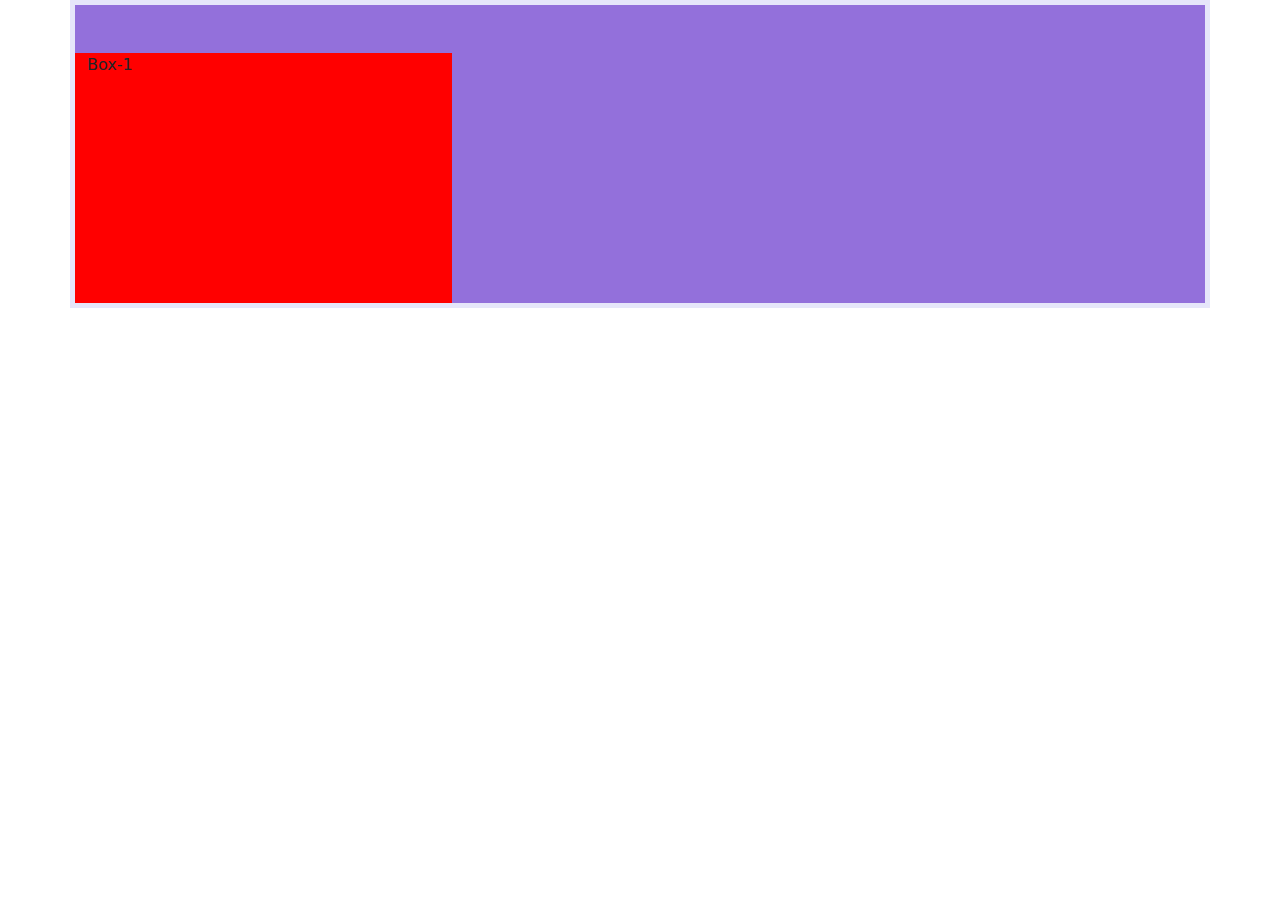
<file: index.html>
<!DOCTYPE html>
<html lang="en">
  <head>
  <meta charset="UTF-8">
  <meta name="viweport" content="width=device-width, initial scale-1.0">
    <link href="/css/bootstrap.min.css" rel="stylesheet">
    <link rel="stylesheet" href="/css/style.css">
    <title>Week11 Bootstrap</title>
  </head>
  
  <body>
    <div class="container">
        <div class="row">
            <div class="col-md-4 box-1 my-auto mt-5">Box-1</div>
        </div>
        <!-- <div class="bg-warning pt-5 mt-2">Second</div>
        <div class="bg-danger pt-3 mx-auto" style="text-align: center; width:150px">Third</div> -->
    </div>     
    <script src="/js/bootstrap.bundle.min.js"></script>
  </body>

</html>
</file>
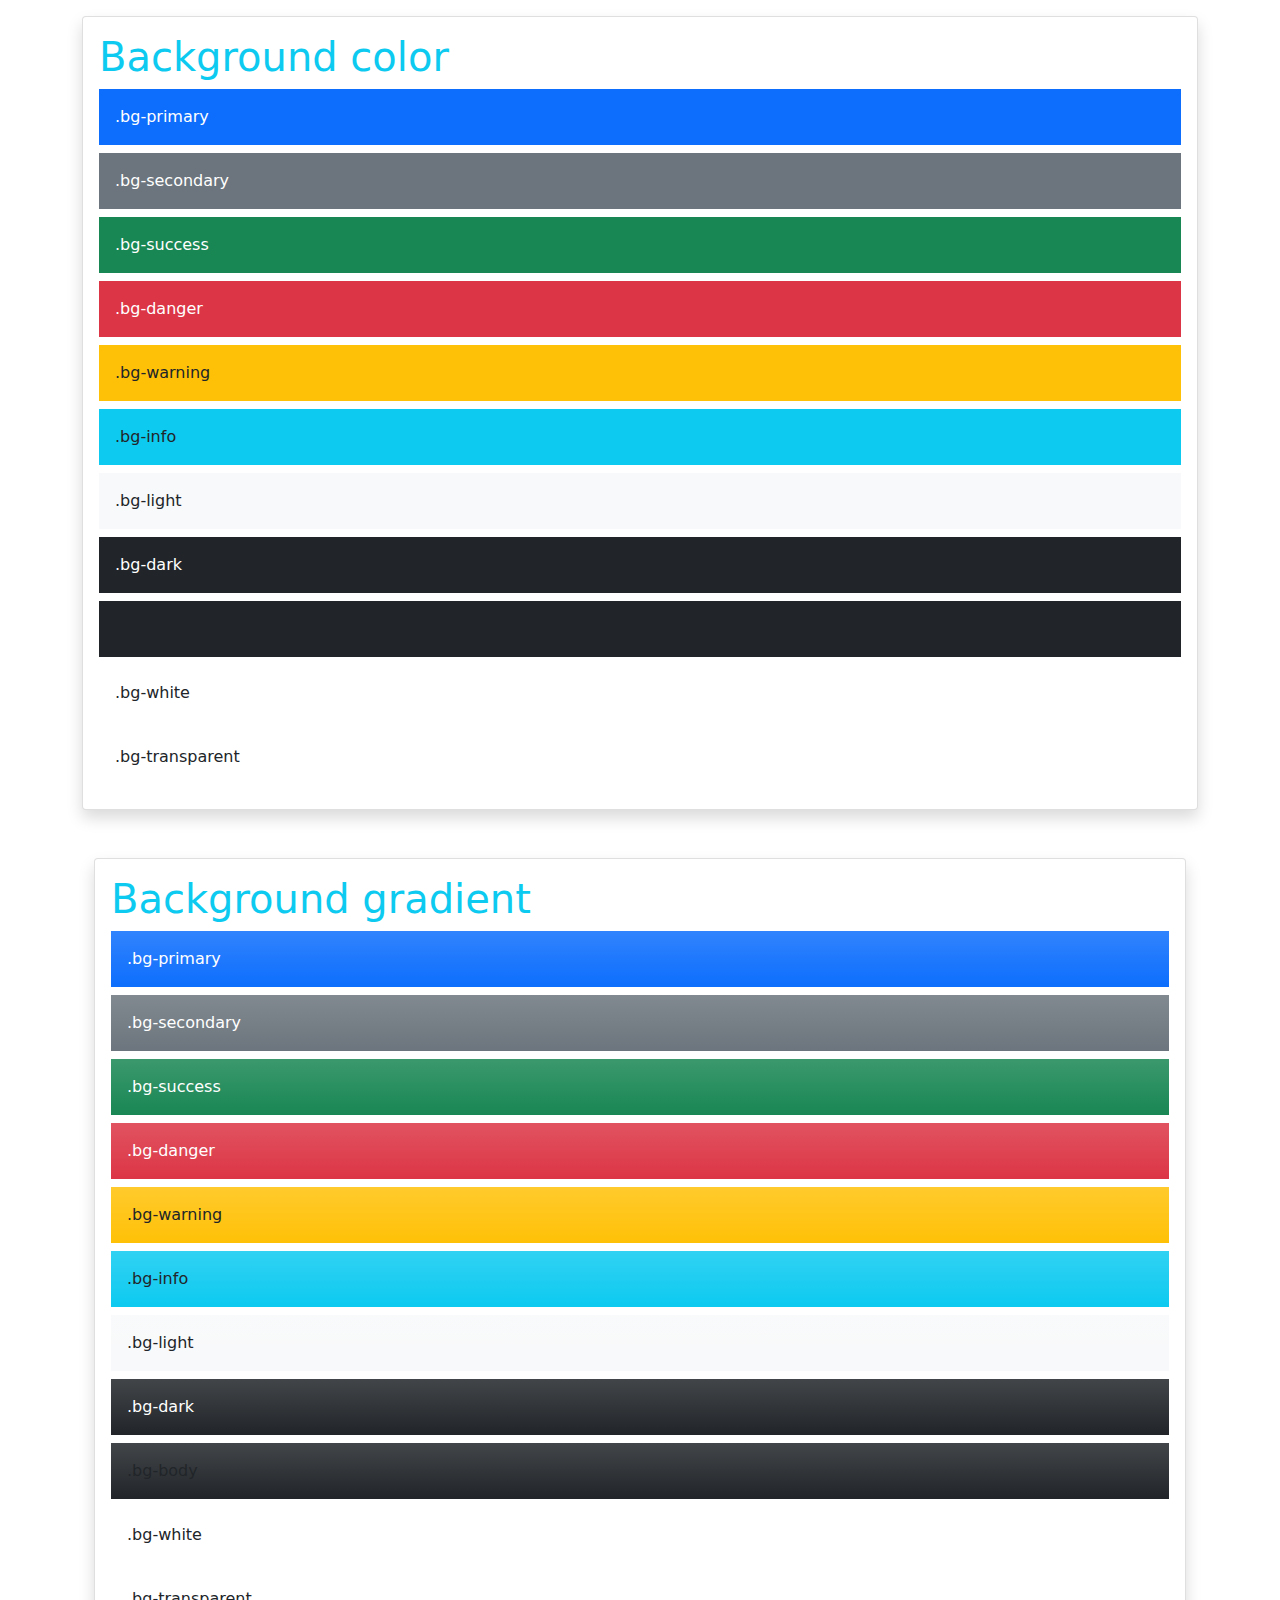
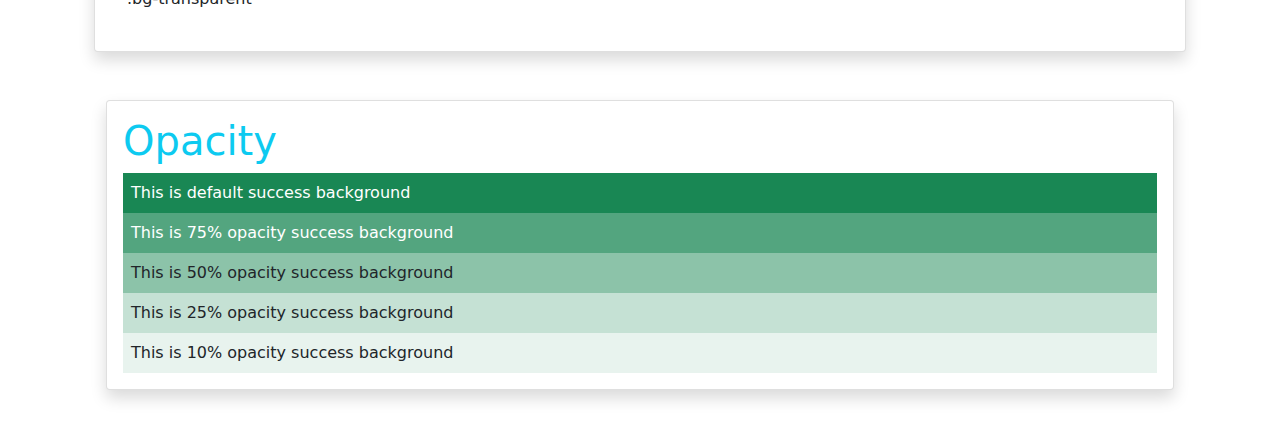
<file: pages/background.html>
<!DOCTYPE html>
<html lang="en">
  <head>
  <meta charset="UTF-8">
  <meta name="viweport" content="width=device-width, initial scale-1.0">
    <link href="/css/bootstrap.min.css" rel="stylesheet">
  <title>Week11 Bootstrap</title>
  </head>
  
  <body>

    <div class="container">
        <div class="card shadow mt-3 mb-5">
            <div class="card-body">
                <div class="divcard-title">
                    <h1 class="text-info">Background color</h1>
                </div>
                <div class="p-3 mb-2 bg-primary text-white">.bg-primary</div>
                <div class="p-3 mb-2 bg-secondary text-white">.bg-secondary</div>
                <div class="p-3 mb-2 bg-success text-white">.bg-success</div>
                <div class="p-3 mb-2 bg-danger text-white">.bg-danger</div>
                <div class="p-3 mb-2 bg-warning text-dark">.bg-warning</div>
                <div class="p-3 mb-2 bg-info text-dark">.bg-info</div>
                <div class="p-3 mb-2 bg-light text-dark">.bg-light</div>
                <div class="p-3 mb-2 bg-dark text-white">.bg-dark</div>
                <div class="p-3 mb-2 bg-body text-dark">.bg-body</div>
                <div class="p-3 mb-2 bg-white text-dark">.bg-white</div>
                <div class="p-3 mb-2 bg-transparent text-dark">.bg-transparent</div>
            </div>
        </div>
        
        <div class="container">
            <div class="card shadow mt-3 mb-5">
                <div class="card-body">
                    <div class="divcard-title">
                        <h1 class="text-info">Background gradient</h1>
                    </div>
                    <div class="p-3 mb-2 bg-primary bg-gradient text-white">.bg-primary</div>
                    <div class="p-3 mb-2 bg-secondary bg-gradient text-white">.bg-secondary</div>
                    <div class="p-3 mb-2 bg-success bg-gradient text-white">.bg-success</div>
                    <div class="p-3 mb-2 bg-danger bg-gradient text-white">.bg-danger</div>
                    <div class="p-3 mb-2 bg-warning bg-gradient text-dark">.bg-warning</div>
                    <div class="p-3 mb-2 bg-info bg-gradient text-dark">.bg-info</div>
                    <div class="p-3 mb-2 bg-light bg-gradient text-dark">.bg-light</div>
                    <div class="p-3 mb-2 bg-dark bg-gradient bg-gradient text-white">.bg-dark</div>
                    <div class="p-3 mb-2 bg-body bg-gradient text-dark">.bg-body</div>
                    <div class="p-3 mb-2 bg-white bg-gradient text-dark">.bg-white</div>
                    <div class="p-3 mb-2 bg-transparent bg-gradient text-dark">.bg-transparent</div>
                </div>
            </div>

            <div class="container">
                <div class="card shadow mt-3 mb-5">
                    <div class="card-body">
                        <div class="divcard-title">
                            <h1 class="text-info">Opacity</h1>
                        </div>
                        <div class="bg-success p-2 text-white">This is default success background</div>
                        <div class="bg-success p-2 text-white bg-opacity-75">This is 75% opacity success background</div>
                        <div class="bg-success p-2 text-dark bg-opacity-50">This is 50% opacity success background</div>
                        <div class="bg-success p-2 text-dark bg-opacity-25">This is 25% opacity success background</div>
                        <div class="bg-success p-2 text-dark bg-opacity-10">This is 10% opacity success background</div>
                    </div>
                </div>
    </div>
    <script src="/js/bootstrap.bundle.min.js"></script>
  </body>

</html>
</file>
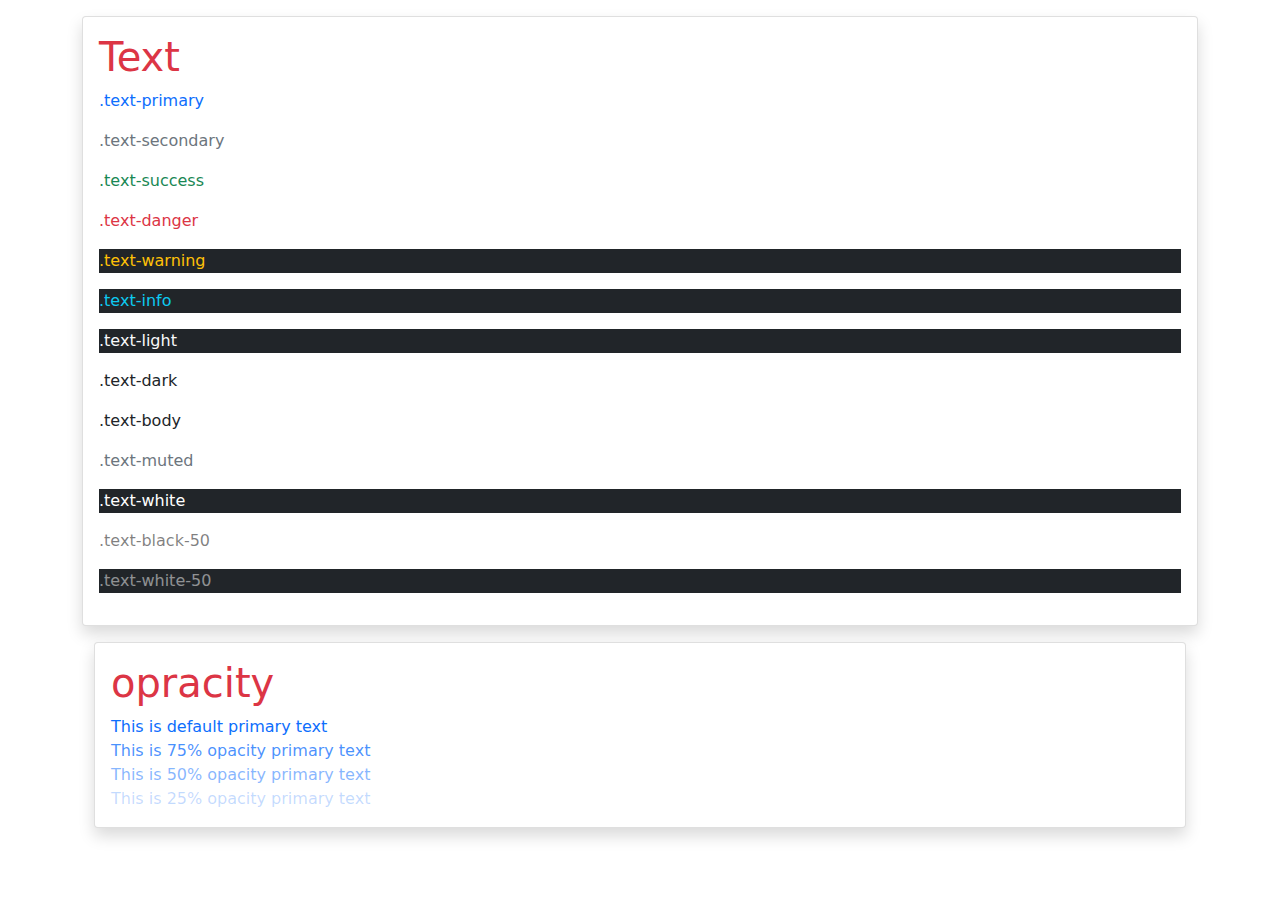
<file: pages/color.html>
<!DOCTYPE html>
<html lang="en">
  <head>
  <meta charset="UTF-8">
  <meta name="viweport" content="width=device-width, initial scale-1.0">
    <link href="/css/bootstrap.min.css" rel="stylesheet">
  <title>Week11 Bootstrap</title>
  </head>
  
  <body>
    <div class="container">
        <div class="card shadow mt-3">
            <div class="card-body">
                <div class="divcard-title">
                    <h1 class="text-danger">Text</h1>
                </div>
                <p class="text-primary">.text-primary</p>
                <p class="text-secondary">.text-secondary</p>
                <p class="text-success">.text-success</p>
                <p class="text-danger">.text-danger</p>
                <p class="text-warning bg-dark">.text-warning</p>
                <p class="text-info bg-dark">.text-info</p>
                <p class="text-light bg-dark">.text-light</p>
                <p class="text-dark">.text-dark</p>
                <p class="text-body">.text-body</p>
                <p class="text-muted">.text-muted</p>
                <p class="text-white bg-dark">.text-white</p>
                <p class="text-black-50">.text-black-50</p>
                <p class="text-white-50 bg-dark">.text-white-50</p>
            </div>
        </div>
        
        <div class="container">
            <div class="card shadow mt-3 mb-5">
                <div class="card-body">
                    <div class="card-title">
                        <h1 class="text-danger">opracity</h1>
                    </div>
                    <div class="text-primary">This is default primary text</div>
                    <div class="text-primary text-opacity-75">This is 75% opacity primary text</div>
                    <div class="text-primary text-opacity-50">This is 50% opacity primary text</div>
                    <div class="text-primary text-opacity-25">This is 25% opacity primary text</div>
                    </div>
                </div>
            </div>
    </div> 
    <script src="/js/bootstrap.bundle.min.js"></script>
  </body>

</html>
</file>
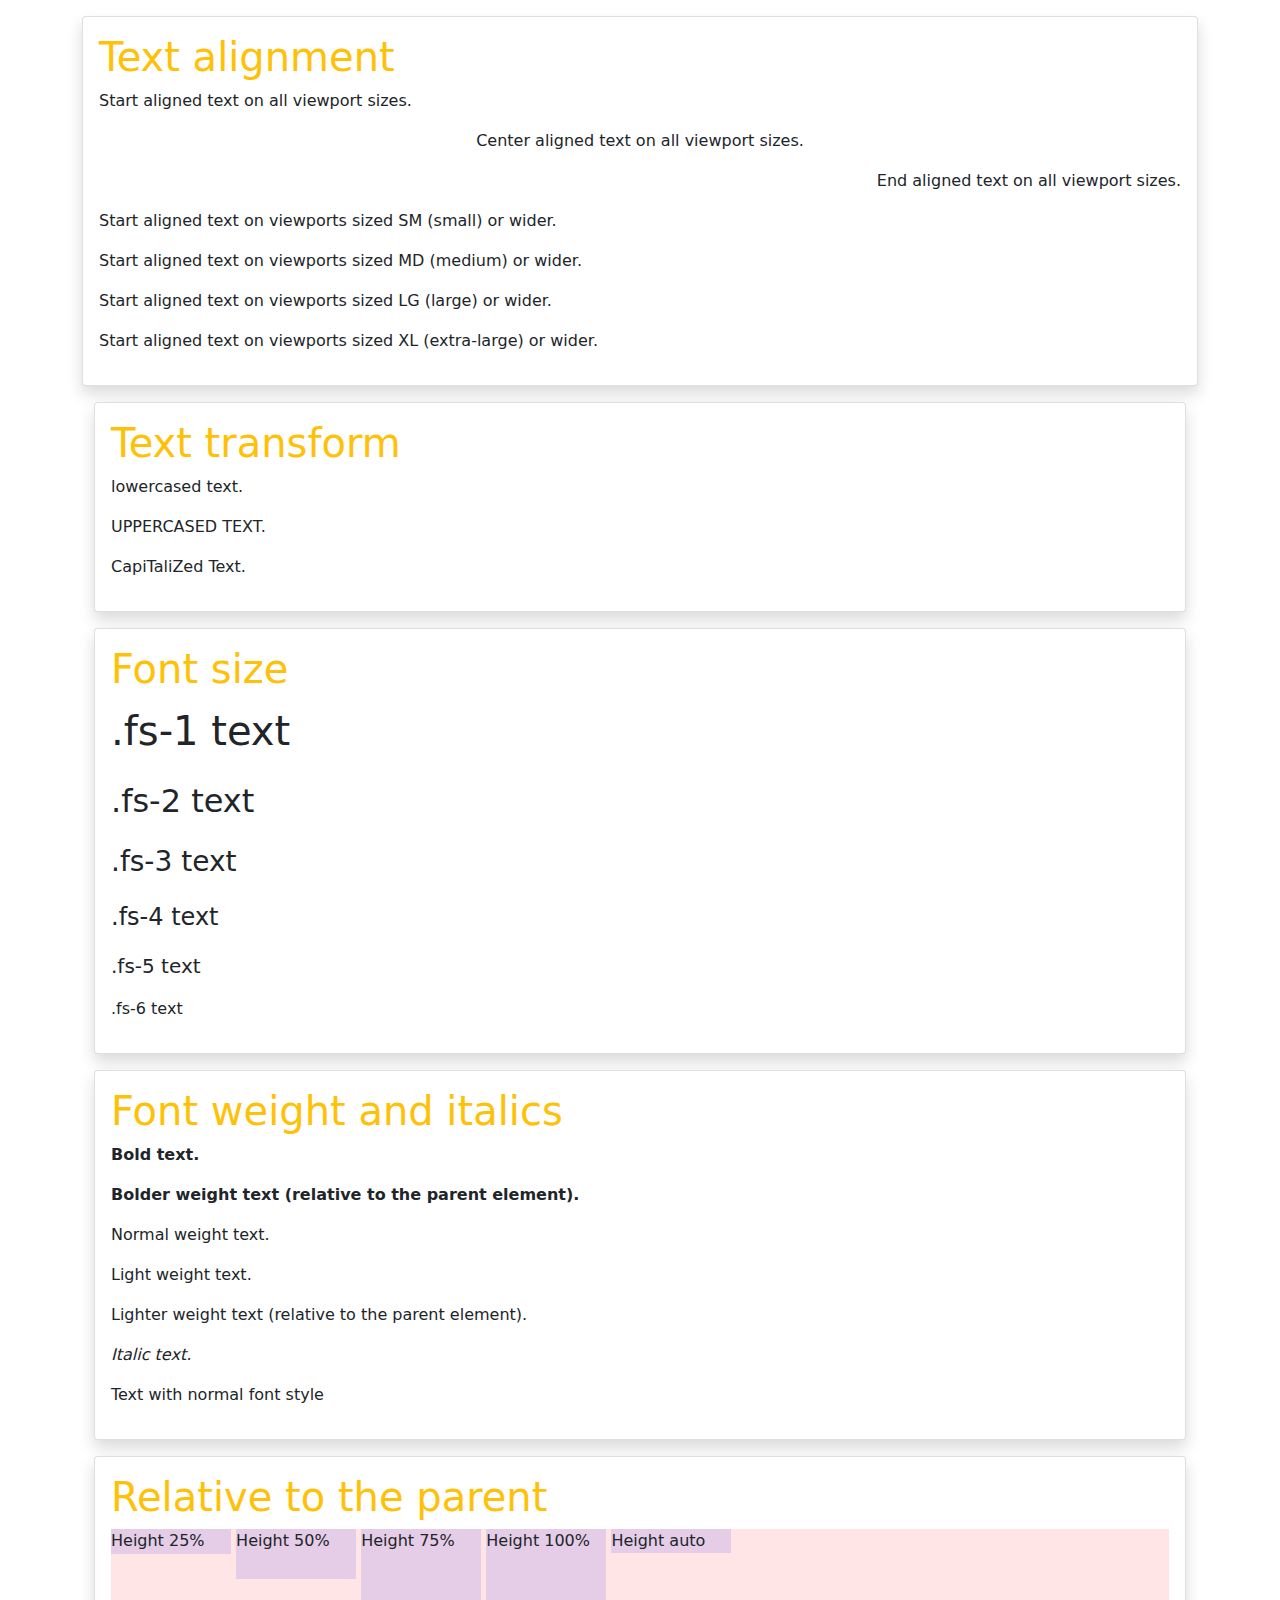
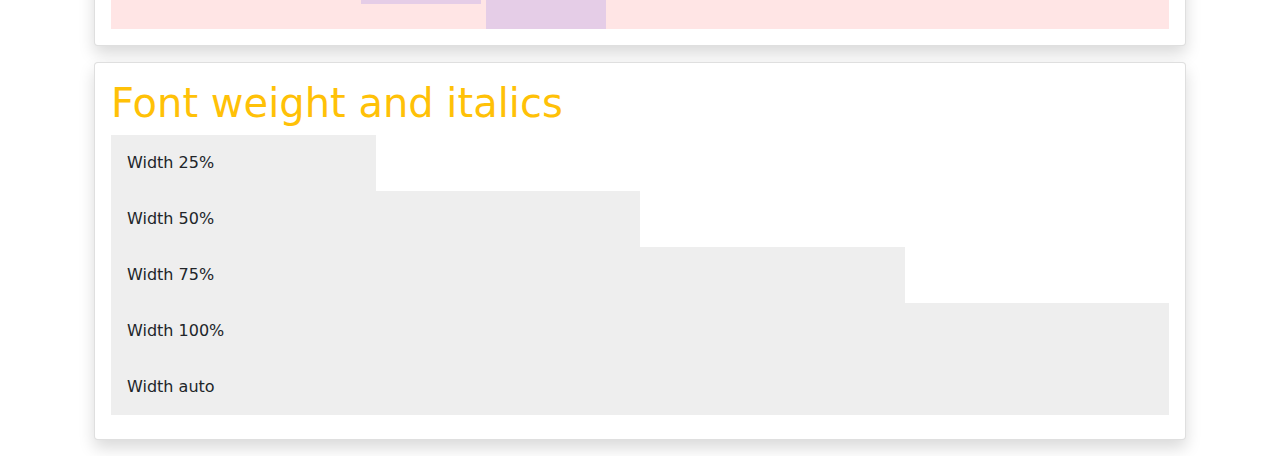
<file: pages/text.html>
<!DOCTYPE html>
<html lang="en">
  <head>
  <meta charset="UTF-8">
  <meta name="viweport" content="width=device-width, initial scale-1.0">
    <link href="/css/bootstrap.min.css" rel="stylesheet">
  <title>Week11 Bootstrap</title>
  </head>
  
  <body>
    <div class="container">
        <div class="card shadow mt-3">
            <div class="card-body">
                <div class="divcard-title">
                    <h1 class="text-warning">Text alignment</h1>
                </div>
                <p class="text-start">Start aligned text on all viewport sizes.</p>
                <p class="text-center">Center aligned text on all viewport sizes.</p>
                <p class="text-end">End aligned text on all viewport sizes.</p>

                <p class="text-sm-start">Start aligned text on viewports sized SM (small) or wider.</p>
                <p class="text-md-start">Start aligned text on viewports sized MD (medium) or wider.</p>
                <p class="text-lg-start">Start aligned text on viewports sized LG (large) or wider.</p>
                <p class="text-xl-start">Start aligned text on viewports sized XL (extra-large) or wider.</p>
            </div>
        </div>
        
        <div class="container">
            <div class="card shadow mt-3 mb-3">
                <div class="card-body">
                    <div class="card-title">
                        <h1 class="text-warning">Text transform</h1>
                    </div>
                    <p class="text-lowercase">Lowercased text.</p>
                    <p class="text-uppercase">Uppercased text.</p>
                    <p class="text-capitalize">CapiTaliZed text.</p>
                    </div>
                </div>
            </div>

            <div class="container">
                <div class="card shadow mt-3 mb-3">
                    <div class="card-body">
                        <div class="card-title">
                            <h1 class="text-warning">Font size</h1>
                        </div>
                        <p class="fs-1">.fs-1 text</p>
                        <p class="fs-2">.fs-2 text</p>
                        <p class="fs-3">.fs-3 text</p>
                        <p class="fs-4">.fs-4 text</p>
                        <p class="fs-5">.fs-5 text</p>
                        <p class="fs-6">.fs-6 text</p>
                        </div>
                    </div>
                </div>

                <div class="container">
                    <div class="card shadow mt-3 mb-3">
                        <div class="card-body">
                            <div class="card-title">
                                <h1 class="text-warning">Font weight and italics</h1>
                            </div>
                            <p class="fw-bold">Bold text.</p>
                            <p class="fw-bolder">Bolder weight text (relative to the parent element).</p>
                            <p class="fw-normal">Normal weight text.</p>
                            <p class="fw-light">Light weight text.</p>
                            <p class="fw-lighter">Lighter weight text (relative to the parent element).</p>
                            <p class="fst-italic">Italic text.</p>
                            <p class="fst-normal">Text with normal font style</p>
                            </div>
                        </div>
                    </div>

            <div class="container">
                <div class="card shadow mt-3 mb-3">
                    <div class="card-body">
                        <div class="card-title">
                            <h1 class="text-warning">Relative to the parent</h1>
                        </div>
                        <div style="height: 100px; background-color: rgba(255,0,0,0.1);">
                            <div class="h-25 d-inline-block" style="width: 120px; background-color: rgba(0,0,255,.1)">Height 25%</div>
                            <div class="h-50 d-inline-block" style="width: 120px; background-color: rgba(0,0,255,.1)">Height 50%</div>
                            <div class="h-75 d-inline-block" style="width: 120px; background-color: rgba(0,0,255,.1)">Height 75%</div>
                            <div class="h-100 d-inline-block" style="width: 120px; background-color: rgba(0,0,255,.1)">Height 100%</div>
                            <div class="h-auto d-inline-block" style="width: 120px; background-color: rgba(0,0,255,.1)">Height auto</div>
                        </div>
                    </div>
                </div>
            </div>
                        
            <div class="container">
                <div class="card shadow mt-3 mb-3">
                    <div class="card-body">
                        <div class="card-title">
                            <h1 class="text-warning">Font weight and italics</h1>
                            <div class="w-25 p-3" style="background-color: #eee;">Width 25%</div>
                            <div class="w-50 p-3" style="background-color: #eee;">Width 50%</div>
                            <div class="w-75 p-3" style="background-color: #eee;">Width 75%</div>
                            <div class="w-100 p-3" style="background-color: #eee;">Width 100%</div>
                            <div class="w-auto p-3" style="background-color: #eee;">Width auto</div>
                    </div>
                </div>
            </div>
    </div>  
    <script src="/js/bootstrap.bundle.min.js"></script>
  </body>

</html>
</file>
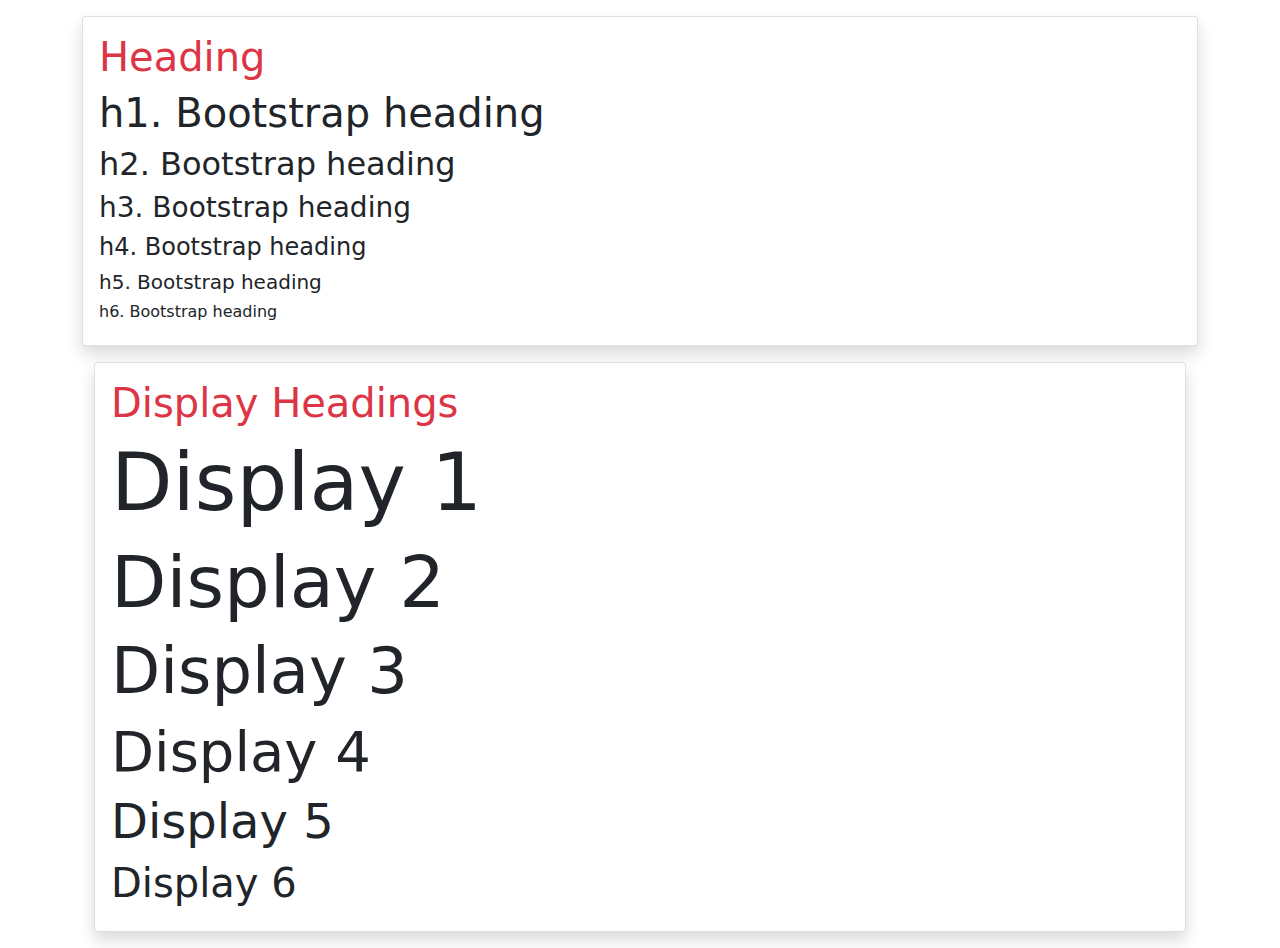
<file: pages/typography.html>
<!DOCTYPE html>
<html lang="en">
  <head>
  <meta charset="UTF-8">
  <meta name="viweport" content="width=device-width, initial scale-1.0">
    <link href="/css/bootstrap.min.css" rel="stylesheet">
  <title>Week11 Bootstrap</title>
  </head>
  
  <body>
    <div class="container">
        <div class="card shadow mt-3">
            <div class="card-body">
                <div class="divcard-title">
                    <h1 class="text-danger">Heading</h1>
                </div>
                <h1>h1. Bootstrap heading</h1>
                <h2>h2. Bootstrap heading</h2>
                <h3>h3. Bootstrap heading</h3>
                <h4>h4. Bootstrap heading</h4>
                <h5>h5. Bootstrap heading</h5>
                <h6>h6. Bootstrap heading</h6>
            </div>
        </div>

    <div class="container">
        <div class="card shadow mt-3 mb-3">
            <div class="card-body">
                <div class="card-title">
                    <h1 class="text-danger">Display Headings</h1>
                </div>
                <h1 class="display-1">Display 1</h1>
                <h1 class="display-2">Display 2</h1>
                <h1 class="display-3">Display 3</h1>
                <h1 class="display-4">Display 4</h1>
                <h1 class="display-5">Display 5</h1>
                <h1 class="display-6">Display 6</h1>
                </div>
            </div>
        </div>
    </div>
    <script src="/js/bootstrap.bundle.min.js"></script>
  </body>
</html>
</file>
<file: css/style.css>
.container {
    border: 5px solid lavender;
    background-color:mediumpurple;
}

.box-1 {
    min-height: 250px;
    background-color: red;
}
</file>
